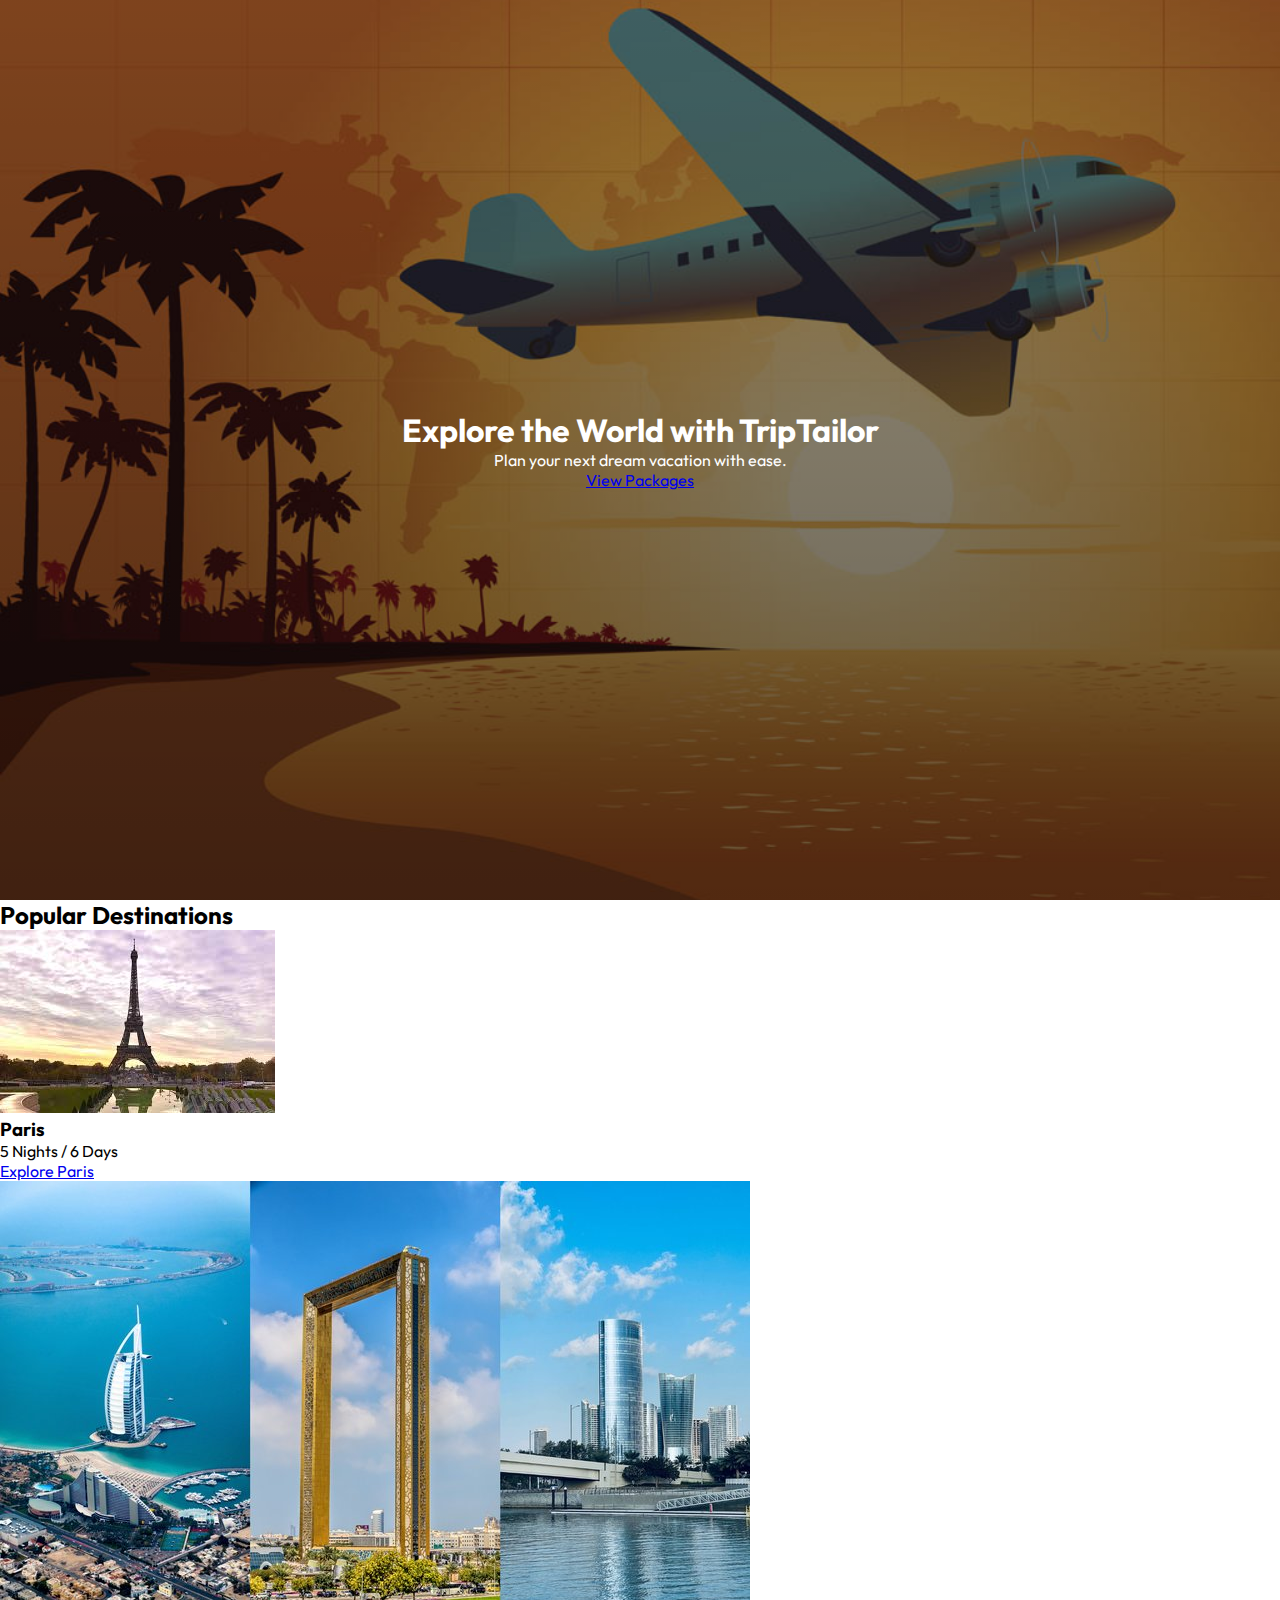
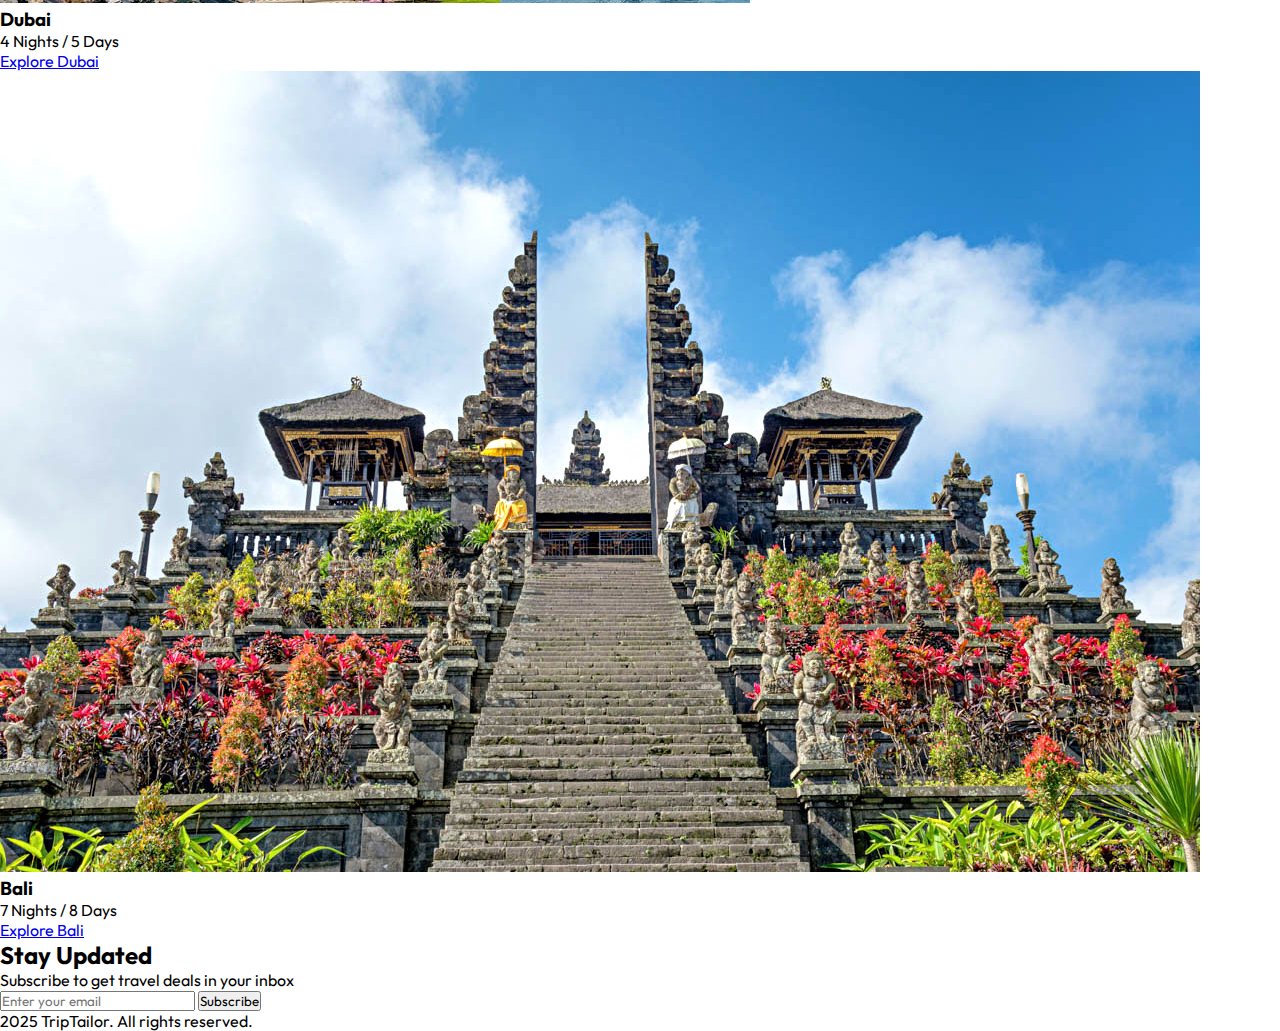
<file: index.html>
<!DOCTYPE html>
<html lang="en">

<head>
  <meta charset="UTF-8" />
  <meta name="viewport" content="width=device-width, initial-scale=1.0" />
  <title>TripTailor - Explore the World</title>
  <link rel="stylesheet" href="style.css" />
  <link href="https://fonts.googleapis.com/css2?family=Outfit:wght@400;600;800&display=swap" rel="stylesheet">
</head>
<main>

  <body>
    <header class="hero">
      <div class="overlay">
        <h1>Explore the World with TripTailor</h1>
        <p>Plan your next dream vacation with ease.</p>
        <a href="#packages" class="btn">View Packages</a>
      </div>
    </header>

    <section id="packages" class="packages">
      <h2>Popular Destinations</h2>
      <div class="card-container">
        <div class="card">
          <img src="paris.jfif" alt="Paris" />
          <h3>Paris</h3>
          <p>5 Nights / 6 Days</p>
          <a href="paris.html" class="btn explore-btn">Explore Paris</a>
        </div>

        <div class="card">
          <img src="dubai.jpg" alt="Dubai" />
          <h3>Dubai</h3>
          <p>4 Nights / 5 Days</p>
          <a href="dubai.html" class="btn explore-btn">Explore Dubai</a>
        </div>

        <div class="card">
          <img src="bali.jpg" alt="Bali" />
          <h3>Bali</h3>
          <p>7 Nights / 8 Days</p>
          <a href="bali.html" class="btn explore-btn">Explore Bali</a>
        </div>
      </div>
    </section>

    <section class="newsletter">
      <h2>Stay Updated</h2>
      <p>Subscribe to get travel deals in your inbox</p>
      <form id="subscribe-form">
        <input type="email" id="email" placeholder="Enter your email" required />
        <button type="submit">Subscribe</button>
      </form>
      <p id="success-message"></p>
    </section>
</main>
<footer>
  <p>2025 TripTailor. All rights reserved.</p>
</footer>
<script src="script.js"></script>
</body>

</html>
</file>
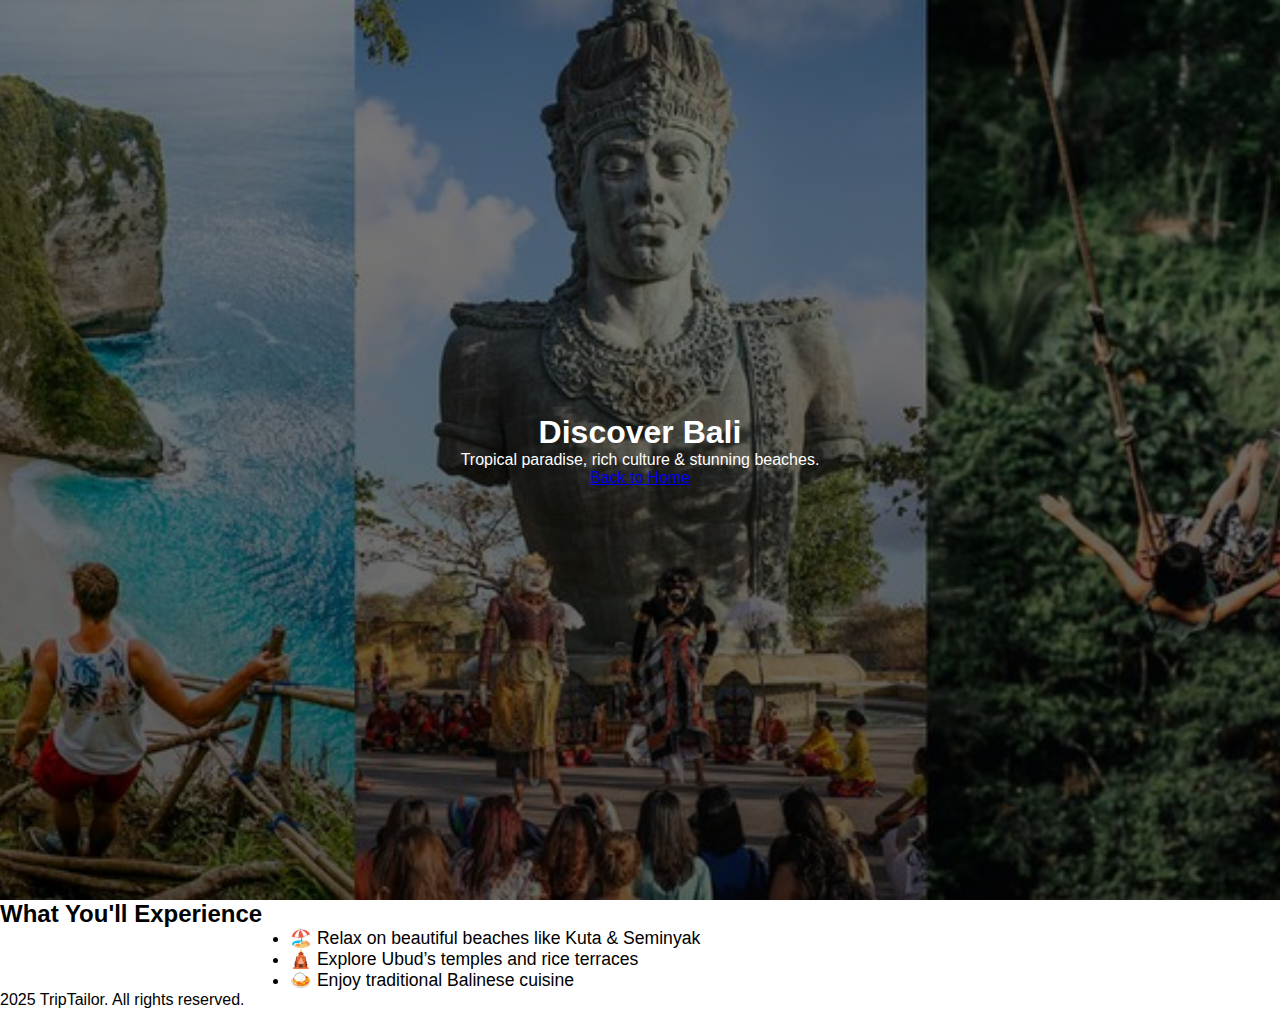
<file: bali.html>
<!DOCTYPE html>
<html lang="en">
<head>
  <meta charset="UTF-8" />
  <meta name="viewport" content="width=device-width, initial-scale=1.0"/>
  <title>Bali - TripTailor</title>
  <link rel="stylesheet" href="style.css"/>
</head>
<body>
  <header class="hero" style="background: linear-gradient(rgba(0,0,0,0.5), rgba(0,0,0,0.6)),url('bali2.jpg') center/cover no-repeat;">
    <div class="overlay">
      <h1>Discover Bali</h1>
      <p>Tropical paradise, rich culture & stunning beaches.</p>
      <a href="index.html" class="btn">Back to Home</a>
    </div>
  </header>

  <section class="packages">
    <h2>What You'll Experience</h2>
    <ul style="text-align: left; max-width: 700px; margin: auto; font-size: 1.1rem;">
      <li>🏖️ Relax on beautiful beaches like Kuta & Seminyak</li>
      <li>🛕 Explore Ubud’s temples and rice terraces</li>
      <li>🍛 Enjoy traditional Balinese cuisine</li>
    </ul>
  </section>

  <footer>
    <p>2025 TripTailor. All rights reserved.</p>
  </footer>
</body>
</html>
</file>
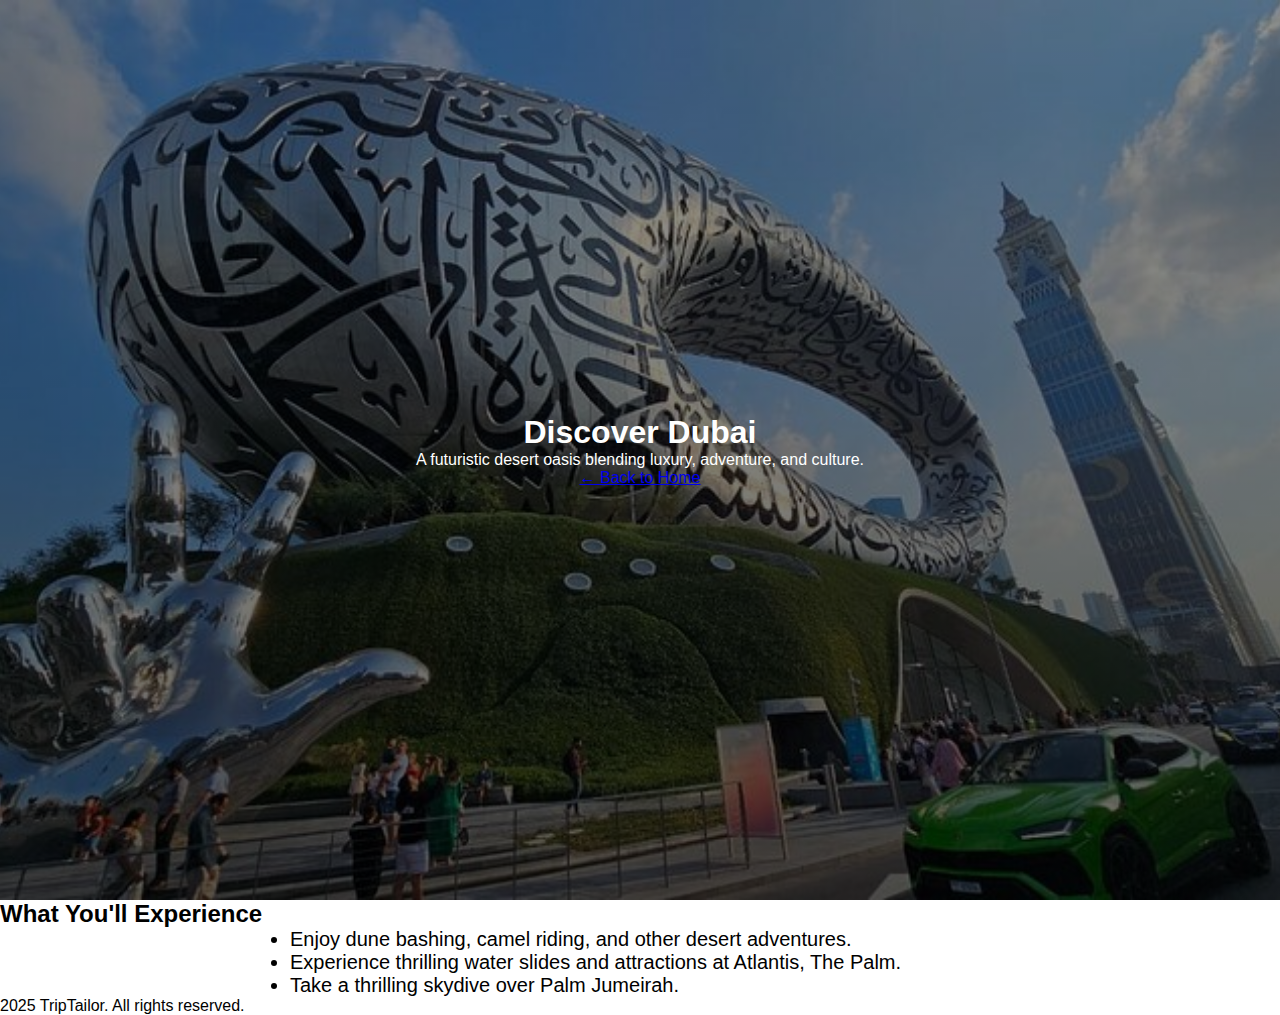
<file: dubai.html>
<!DOCTYPE html>
<html lang="en">
<head>
  <meta charset="UTF-8" />
  <meta name="viewport" content="width=device-width, initial-scale=1.0"/>
  <title>Dubai - TripTailor</title>
  <link rel="stylesheet" href="style.css"/>
</head>
<body>
  <header class="hero" style="background: linear-gradient(rgba(0,0,0,0.4), rgba(0,0,0,0.6)), url('dubai2.jpg') center/cover no-repeat;">
    <div class="overlay">
      <h1>Discover Dubai</h1>
      <p>A futuristic desert oasis blending luxury, adventure, and culture.</p>
      <a href="index.html" class="btn">← Back to Home</a>
    </div>
  </header>

  <section class="packages">
    <h2>What You'll Experience</h2>
    <ul style="text-align: left; max-width: 700px; margin: auto; font-size: 20px;">
        <li>Enjoy dune bashing, camel riding, and other desert adventures.</li>
        <li>Experience thrilling water slides and attractions at Atlantis, The Palm.</li>
        <li>Take a thrilling skydive over Palm Jumeirah.</li>
    </ul>
  </section>

  <footer>
    <p>2025 TripTailor. All rights reserved.</p>
  </footer>
</body>
</html>
</file>
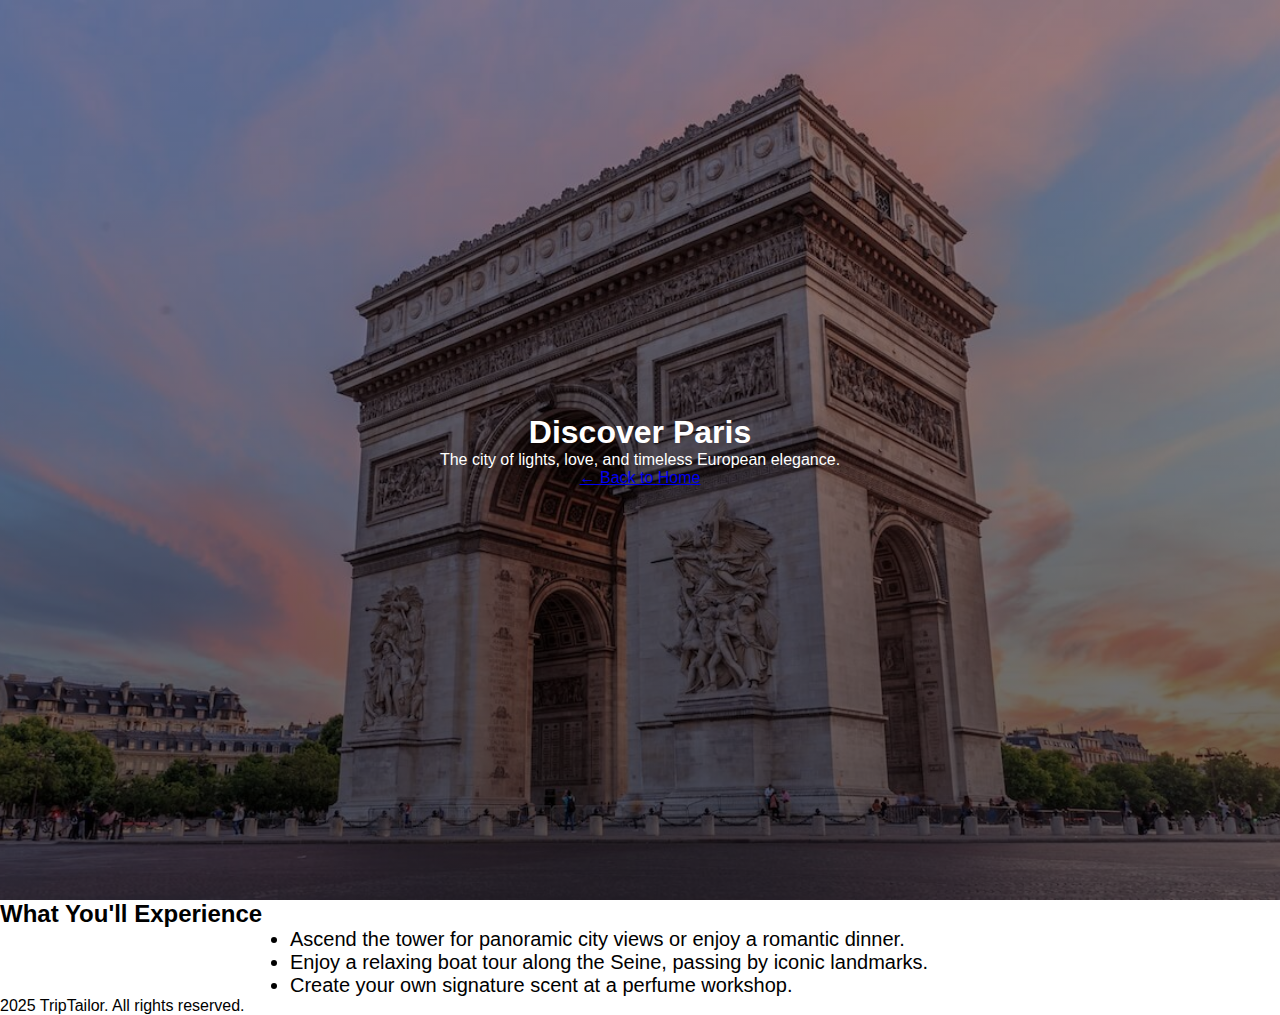
<file: paris.html>
<!DOCTYPE html>
<html lang="en">
<head>
  <meta charset="UTF-8" />
  <meta name="viewport" content="width=device-width, initial-scale=1.0"/>
  <title>Paris - TripTailor</title>
  <link rel="stylesheet" href="style.css"/>
</head>
<body>
  <header class="hero" style="background: linear-gradient(rgba(0,0,0,0.4), rgba(0,0,0,0.6)), url('paris2.jpg') center/cover no-repeat; height: auto">
    <div class="overlay">
      <h1>Discover Paris</h1>
      <p>The city of lights, love, and timeless European elegance.</p>
      <a href="index.html" class="btn">← Back to Home</a>
    </div>
  </header>

  <section class="packages">
    <h2>What You'll Experience</h2>
    <ul style="text-align: left; max-width: 700px; margin: auto; font-size: 20px;">
        <li>Ascend the tower for panoramic city views or enjoy a romantic dinner. </li>
        <li>Enjoy a relaxing boat tour along the Seine, passing by iconic landmarks. </li>
        <li> Create your own signature scent at a perfume workshop. </li>
      </ul>
  </section>

  <footer>
    <p>2025 TripTailor. All rights reserved.</p>
  </footer>
</body>
</html>
</file>
<file: style.css>
/* Reset & Fonts */
*
{
  margin: 0;
  padding: 0;
  box-sizing: border-box;
  font-family: 'Outfit', sans-serif;
}

html, body {
  height: 100%;
  margin: 0;
  padding: 0;
  display: flex;
  flex-direction: column;
}

main {
  flex: 1;
  display: flex;
  flex-direction: column;
} 

/* Footer stays at the bottom */
footer {
  margin-top: auto;
}
/* Hero Section */
.hero {
  background: linear-gradient(rgba(0,0,0,0.4), rgba(0,0,0,0.6)),
              url('Background.jpg') center/cover no-repeat;
  min-height: 100vh;
  display: flex;
  align-items: center;
  justify-content: center;
  text-align: center;
  color: white;
  flex-shrink: 0;
}
.bali-hero {
  background: linear-gradient(rgba(0,0,0,0.5), rgba(0,0,0,0.6)), 
              url('bali2.jpg') center/cover no-repeat;
  min-height: 100vh;
.overlay {
  padding: 40px;
  background: rgba(0, 0, 0, 0.5);
  border-radius: 10px;
  animation: fadeIn 1.5s ease-in-out;
  width: 90%;
  max-width: 700px;
  margin: auto;
}

.hero h1 {
  font-size: 2.5rem;
  font-weight: 800;
  margin-bottom: 15px;
}

.hero p {
  font-size: 1.1rem;
  margin-bottom: 10px;
}

.btn {
  background: #ff6b6b;
  color: white;
  padding: 12px 25px;
  border: none;
  text-decoration: none;
  font-size: 1rem;
  border-radius: 30px;
  margin-top: 15px;
  display: inline-block;
  transition: 0.3s ease;
}

.btn:hover {
  background: #ff4949;
}

/* Packages Section */
.packages {
  padding: 60px 20px;
  background: #fff;
  text-align: center;
  flex-shrink: 0;
}

.packages h2 {
  font-size: 2.2rem;
  margin-bottom: 30px;
}

.card-container {
  display: flex;
  flex-wrap: wrap;
  justify-content: center;
  gap: 30px;
}

.card {
  background: #eeba89;
  overflow: hidden;
  border-radius: 30px;
  width: 100%;
  max-width: 400px;
  box-shadow: 0 4px 20px rgba(0, 0, 0, 0.1);
  transition: transform 0.3s ease;
  border: 0.2px solid #a85e19;
}

.card:hover {
  transform: translateY(-10px);
}

.card img {
  width: 100%;
  height: 200px;
  object-fit: cover;
}

.card h3 {
  font-size: 1.5rem;
  margin: 10px 0 5px;
}

.card p {
  margin-bottom: 10px;
}

.explore-btn {
  margin: 15px 0 20px;
  display: inline-block;
  background: #ff6b6b;
  color: white;
  padding: 10px 20px;
  border-radius: 25px;
  text-decoration: none;
  transition: 0.3s ease;
}

.explore-btn:hover {
  background: #ff4949;
}

/* Newsletter Section */
.newsletter {
  background: linear-gradient(rgba(0, 0, 0, 0.5), rgba(0, 0, 0, 0.5)),
              url('bg.jpg') center/cover no-repeat;
  color: white;
  text-align: center;
  padding: 40px 20px;
  flex-shrink: 0;
}

.newsletter input[type='email'] {
  padding: 10px;
  width: 250px;
  border: none;
  border-radius: 4px;
  margin-right: 10px;
  max-width: 90%;
}

.newsletter button {
  padding: 10px 20px;
  border: none;
  background: white;
  color: #ff6b6b;
  border-radius: 4px;
  font-weight: bold;
  cursor: pointer;
  transition: 0.3s ease;
}

.newsletter button:hover {
  background: #ffecec;
}

/* Footer */
footer {
  text-align: center;
  padding: 20px;
  background: #333;
  color: white;
  flex-shrink: 0;
  margin-top: auto;
}
@media screen and (max-width: 768px) {
  .hero h1 {
    font-size: 2rem;
  }

  .overlay {
    padding: 20px;
  }

  .packages h2 {
    font-size: 2rem;
  }

  .newsletter input[type='email'],
  .newsletter button {
    width: 100%;
    margin: 5px 0;
  }

  .newsletter input[type='email'] {
    max-width: 100%;
  }

  .card-container {
    flex-direction: column;
    align-items: center;
  }
}

/* Animation */
@keyframes fadeIn {
  from {
    opacity: 0;
    transform: translateY(-20px);
  }
  to {
    opacity: 1;
    transform: translateY(0);
  }
}
</file>
